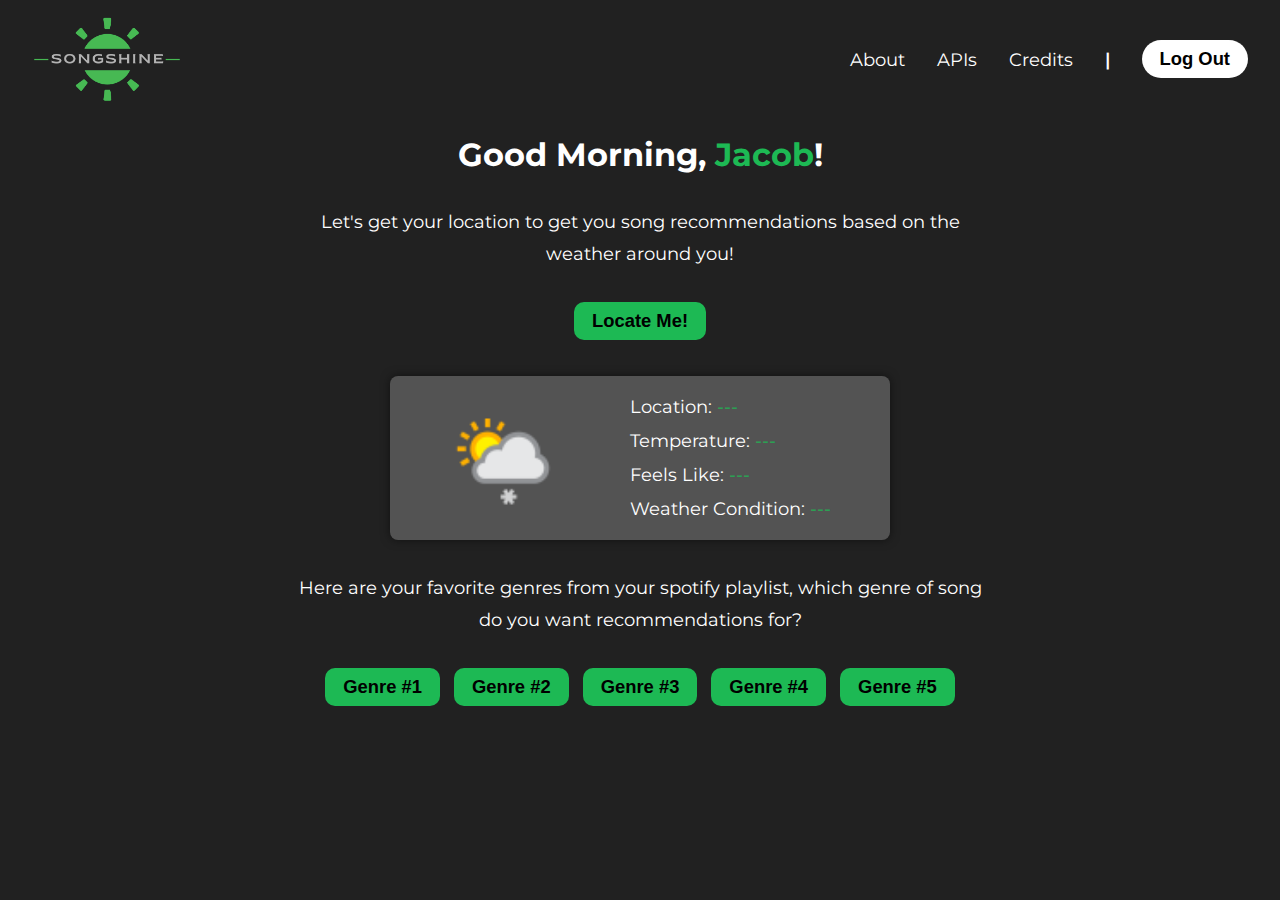
<file: SongShine-frontend/index.html>
<!DOCTYPE html>
<html lang="en">
<head>
    <meta charset="UTF-8">
    <meta http-equiv="X-UA-Compatible" content="IE=edge">
    <meta name="viewport" content="width=device-width, initial-scale=1.0">
    <link rel="icon" type="image/png" sizes="100x100" href="./imgs/SongShine_logo.png">
    <link rel="stylesheet" href="./style.css">
    <link rel="preconnect" href="https://fonts.googleapis.com">
    <link rel="preconnect" href="https://fonts.gstatic.com" crossorigin>
    <link href="https://fonts.googleapis.com/css2?family=Inter:wght@400;600;700&family=Montserrat:wght@400;500;600&display=swap" rel="stylesheet">
    <title>SongShine - Weather Based Song Recommender</title>
</head>
<body>
    <section class = "navbar">
        <div class = "navbar--wrapper">
            <img src="./imgs/SongShine_logo.png" class = "songshine--logo" alt="SongShine logo">
            <ul class = "navbar--links">
                <li><a href="#" class="navbar--link single about">About</a></li>
                <li><a href="#" class="navbar--link single apis">APIs</a></li>
                <li><a href="#" class="navbar--link single credits">Credits</a></li>
                <li class="divider">|</li>
                <a href="#" class="navbar--link" ><button class ="logout--btn">Log Out</button></a>
            </ul>
        </div>
    </section>
    <section class = "main">
        <h1 class = "greetings"> Good Morning, <span class = "username">Jacob</span>!</h1>
        <div class="hero--section">
            <p class = "hero--text">Let's get your location to get you song recommendations based on the weather around you!</p>
            <button class = "hero--btn">Locate Me!</button>
        </div>
        <div class="weather--widget">
            <div class="weather-card">
                <img src="./imgs/368.png" class = "weather--img"alt="">
                <div class="weather--info">
                    <p class="weather--text">Location: <span class="default--vals location">---</span></p>
                    <p class="weather--text">Temperature: <span class="default--vals temperature">---</span></p>
                    <p class="weather--text">Feels Like: <span class="default--vals feels-like">---</span></p>
                    <p class="weather--text">Weather Condition: <span class="default--vals weather-condition">---</span></p>
                </div>

            </div>
        </div>
        <div class="genre--section">
            <p class="genre--title">Here are your favorite genres from your spotify playlist, which genre of song do you want recommendations for?</p>
            <div class="genre-btns">
                <button class="gere-btns">Genre #1</button>
                <button class="gere-btns">Genre #2</button>
                <button class="gere-btns">Genre #3</button>
                <button class="gere-btns">Genre #4</button>
                <button class="gere-btns">Genre #5</button>
            </div>
        </div>
    </section>
    <script src = "app.js"></script>
</body>
</html>
</file>
<file: SongShine-frontend/style.css>
* {
    box-sizing: border-box;
    padding:0;
    margin:0;
}
body{
    background-color:#212121;
    font-family: 'Inter', sans-serif;
    font-family: 'Montserrat', sans-serif;
    color:white;
    padding-bottom: 30px;
}

.navbar{
    padding:1rem 2rem;
}
.navbar--wrapper{
    display:flex;
    justify-content:space-between;
    align-items:center;
}
.navbar--links{
    display: flex;
    align-items:center;
    justify-content: center;
    gap:2rem;
    font-size:1.15rem;
}
.logout--btn{
  background-color: #ffffff;
  color: #000000;
  font-size: 1.15rem;
  font-weight: bold;
  padding: 8px 18px;
  border: 0px;
  border-radius: 40px;
  cursor: pointer;
}
.main{
    padding:1rem 2rem;
    display:flex;
    justify-content:center;
    align-items:center;
    flex-direction: column;
    gap:1rem;
}
.hero--section{
    display:flex;
    justify-content:center;
    align-items:center;
    flex-direction: column;
    gap:2rem;
    margin-top:1rem;
}
.hero--text{
    font-size:1.125rem;
    width:700px;
    text-align:center;
    line-height:2rem;
}

.hero--btn{
    background-color: #1db954;
    color: #000000;
    font-size: 1.15rem;
    font-weight: bold;
    padding: 8px 18px;
    border: 0px;
    border-radius: 10px;
    cursor: pointer;
}
.hero--btn:hover{
    background-color:#ffffff;
}

.logout--btn:hover{
    background-color:#1db954;
}
.divider {
    font-weight:600;
}
li{
    list-style:none;
}

a{
    text-decoration: none;
    color:white;
    cursor:pointer;
}
.single:hover{
    color:#1db954;
}
.single{
    padding-bottom:2px;
    position:relative;
}
.single::after{
    content:'';
    display:block;
    position:absolute;
    left:0;
    bottom:0;
    height:2px;
    width:100%;
    background:#1db954;
    transform:scaleX(0);
    transform-origin:right;
    transition: transform 300ms ease-in; 
}
.single:hover::after{
    transform:scaleX(1);
    transform-origin:left;
} 
.songshine--logo{
    width: 150px;
}
.username{
    color:#1db954;
}

.popup-header {
    text-align: center;
    position: relative;
    padding: 1rem 0rem;

}

.popup-header h2 {
    margin: 0;
    color: #1db954;
    display: inline-block;
}

.close-button {
    background: none;
    color: #27d564;
    border: none;
    font-size: 1.5rem;
    cursor: pointer;
    position: absolute;
    top: 5px;
    right: 10px;
}

.close-button:hover {
    color: #333;
}
.overlay {
    position: fixed;
    top: 0;
    left: 0;
    width: 100%;
    height: 100%;
    background: rgba(0, 0, 0, 0.5);
    display: flex;
    justify-content: center;
    align-items: center;
}

.popup {
    background: #494949;
    border-radius: 8px;
    box-shadow: 0 0 10px rgba(0, 0, 0, 0.5);
    max-width: 80%;
    max-height: 80%;
    overflow-y: auto;
    text-align: center;
}
.popup-content{
    padding:0rem 2rem 2rem;
    max-width:750px;
}

.weather--widget {
    display: flex;
    justify-content: center;
    align-items: center;
}

.weather-card {
    background-color: #535353;
    border-radius: 8px;
    box-shadow: 0 0 10px rgba(0, 0, 0, 0.5);
    padding: 20px;
    text-align: center;
    margin-top: 20px;
    color:white;
    display:flex;
    align-items:center;
    justify-content: space-evenly;
    gap:2rem;
    min-width:500px;
}
.weather--info{
    display:flex;
    flex-direction:column;
    align-items:flex-start;
    justify-content:flex-start;
    gap:0.75rem;
}
.weather--text{
    font-size:1.125rem;
}
.default--vals{
    color:#1db954;
}

.weather--img {
    width: 110px; 
    height: 110px;
}

.genre--section{
  display:flex;
  justify-content:center;
  align-items:center;
  flex-direction: column;
  gap:2rem;
  margin-top:1rem;
}
.genre--title{
  font-size:1.125rem;
  width:700px;
  text-align:center;
  line-height:2rem;
}
.gere-btns{
  background-color: #1db954;
  color: #000000;
  font-size: 1.15rem;
  font-weight: bold;
  padding: 8px 18px;
  border: 0px;
  border-radius: 10px;
  cursor: pointer;
  margin-right: 10px;
}
.gere-btns:last-child {
  margin-right: 0px;
}
.gere-btns:hover{
  background-color:#ffffff;
}

.loader {
    transform: rotateZ(45deg);
    perspective: 1000px;
    border-radius: 50%;
    width: 48px;
    height: 48px;
    color: #fff;
  }
    .loader:before,
    .loader:after {
      content: '';
      display: block;
      position: absolute;
      top: 0;
      left: 0;
      width: inherit;
      height: inherit;
      border-radius: 50%;
      transform: rotateX(70deg);
      animation: 1s spin linear infinite;
    }
    .loader:after {
      color: #1db954;
      transform: rotateY(70deg);
      animation-delay: .4s;
    }

  @keyframes rotate {
    0% {
      transform: translate(-50%, -50%) rotateZ(0deg);
    }
    100% {
      transform: translate(-50%, -50%) rotateZ(360deg);
    }
  }

  @keyframes rotateccw {
    0% {
      transform: translate(-50%, -50%) rotate(0deg);
    }
    100% {
      transform: translate(-50%, -50%) rotate(-360deg);
    }
  }

  @keyframes spin {
    0%,
    100% {
      box-shadow: .2em 0px 0 0px currentcolor;
    }
    12% {
      box-shadow: .2em .2em 0 0 currentcolor;
    }
    25% {
      box-shadow: 0 .2em 0 0px currentcolor;
    }
    37% {
      box-shadow: -.2em .2em 0 0 currentcolor;
    }
    50% {
      box-shadow: -.2em 0 0 0 currentcolor;
    }
    62% {
      box-shadow: -.2em -.2em 0 0 currentcolor;
    }
    75% {
      box-shadow: 0px -.2em 0 0 currentcolor;
    }
    87% {
      box-shadow: .2em -.2em 0 0 currentcolor;
    }
}
</file>
